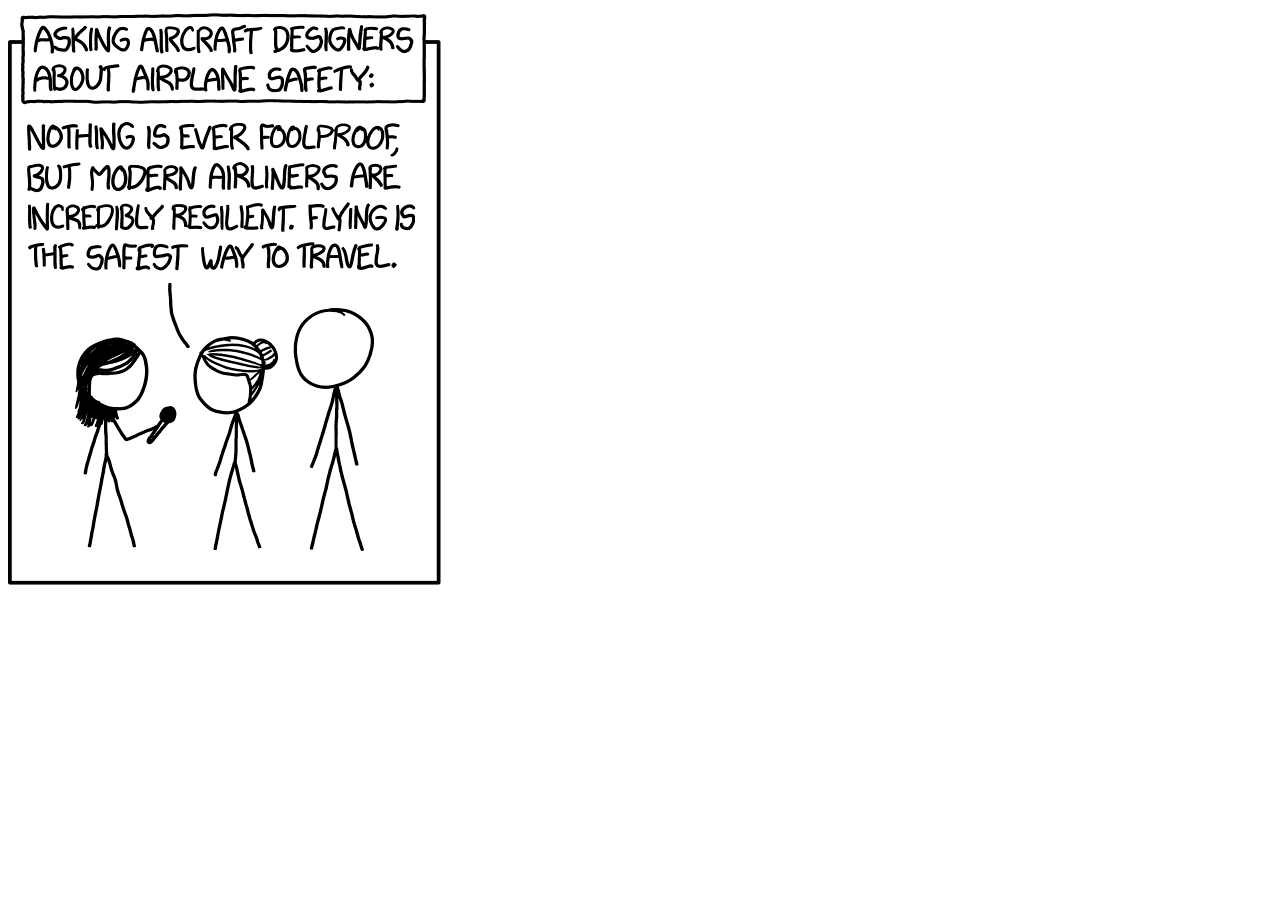
<file: responsive/index.html>
<!DOCTYPE HTML>

<html>

<head>
  <title>Software Development</title>
  <link rel="stylesheet" href="responsive.css"/>
  <meta charset="utf-8" />
</head>

<body>
  <div class="software"></div>
</body>
</html>
</file>
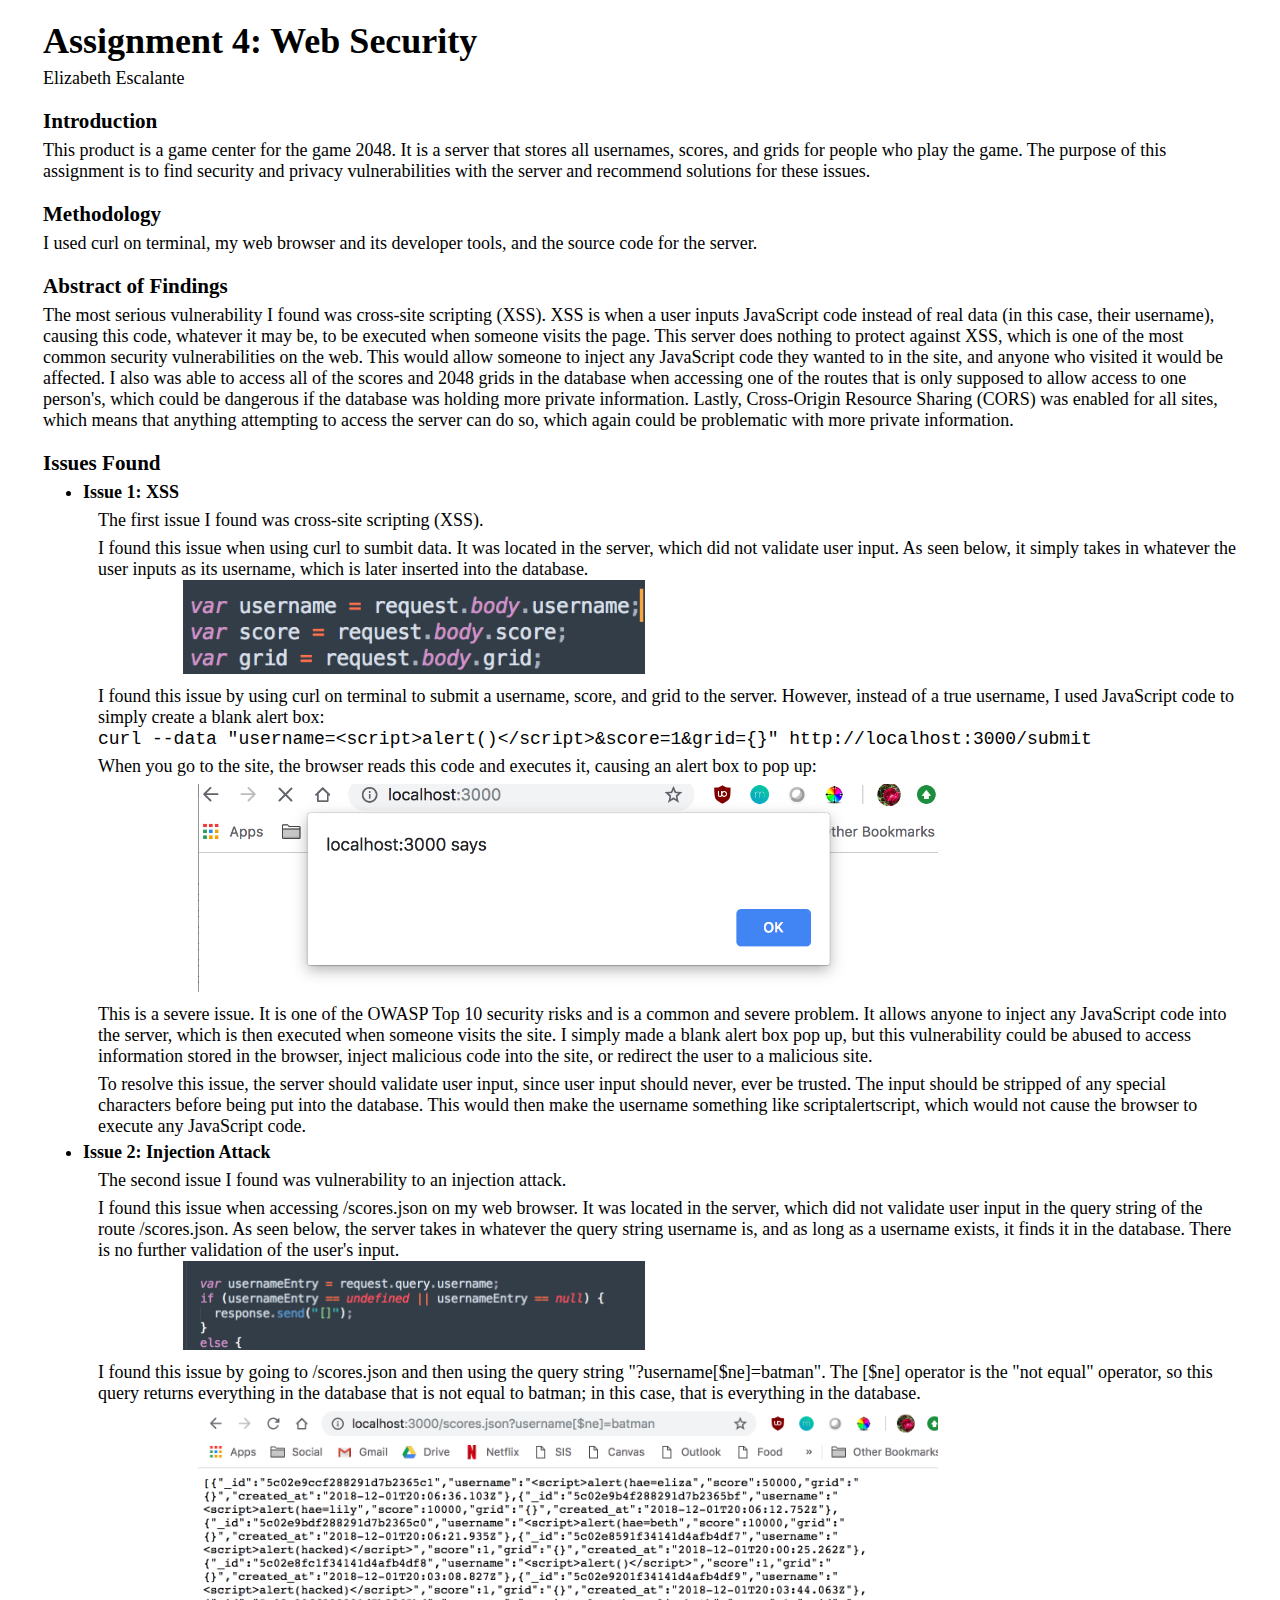
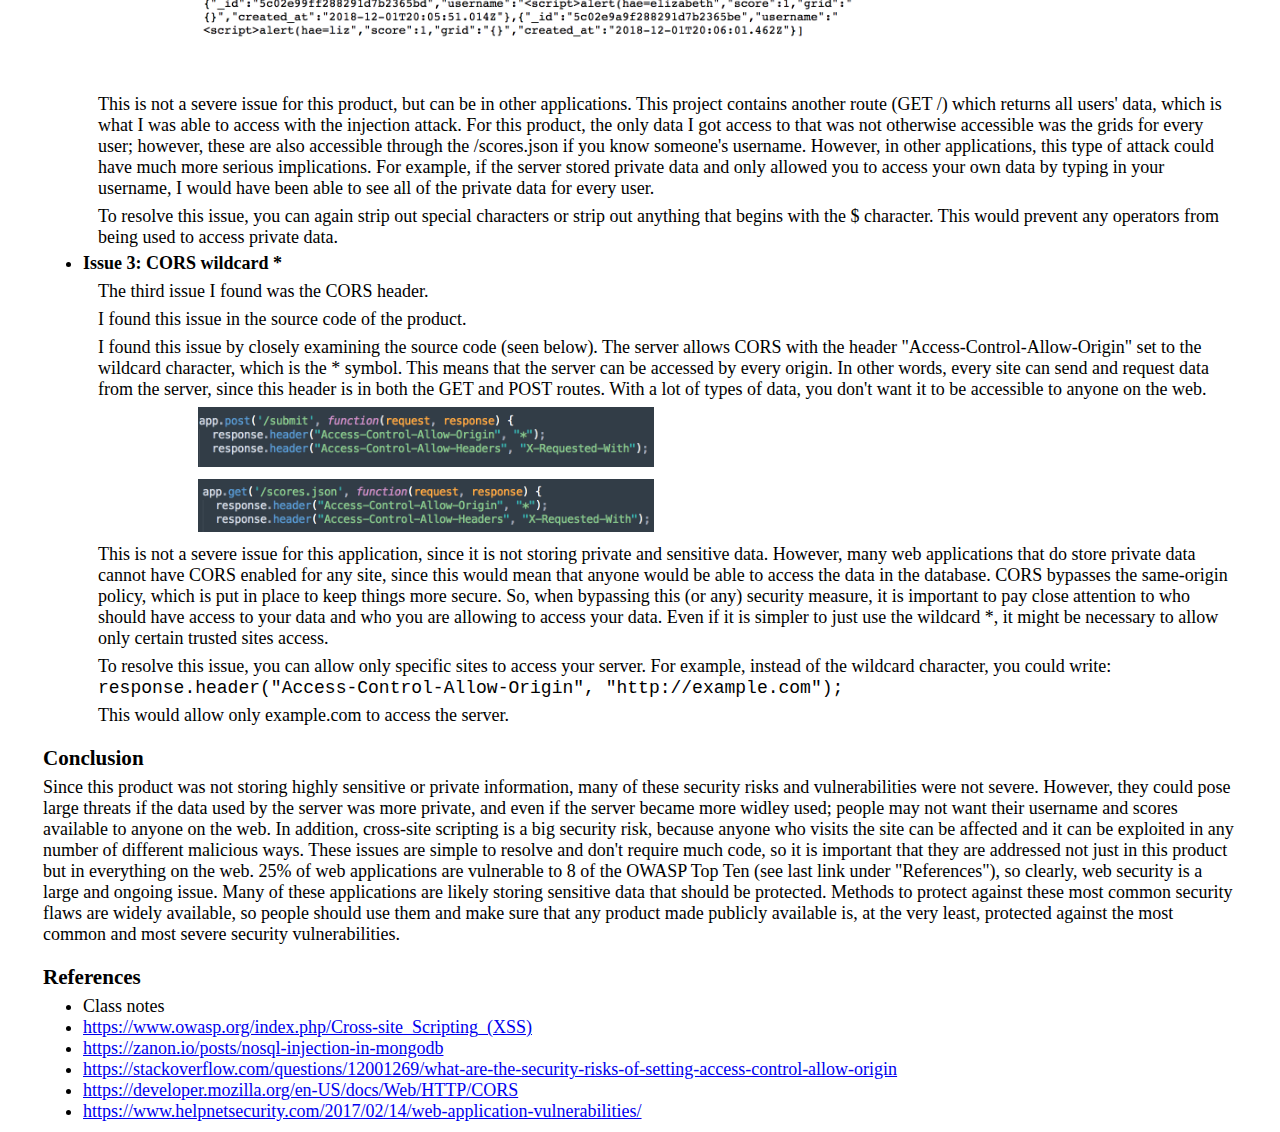
<file: security/index.html>
<!doctype HTML>

<html lang="en">

<head>
    <meta charset="utf-8">
    <title>Assignment 4</title>
    <link rel="stylesheet" href="style.css">
</head>

<body>
    <h1>Assignment 4: Web Security</h1>
    <p>Elizabeth Escalante</p>

    <h3>Introduction</h3>
        <p>This product is a game center for the game 2048. It is a server that stores all usernames, scores, and grids for people who play the game. The purpose of this assignment is to find security and privacy vulnerabilities with the server and recommend solutions for these issues.</p>

    <h3>Methodology</h3>
        <p>I used curl on terminal, my web browser and its developer tools, and the source code for the server.</p>

    <h3>Abstract of Findings</h3>
        <p>The most serious vulnerability I found was cross-site scripting (XSS). XSS is when a user inputs JavaScript code instead of real data (in this case, their username), causing this code, whatever it may be, to be executed when someone visits the page. This server does nothing to protect against XSS, which is one of the most common security vulnerabilities on the web. This would allow someone to inject any JavaScript code they wanted to in the site, and anyone who visited it would be affected. I also was able to access all of the scores and 2048 grids in the database when accessing one of the routes that is only supposed to allow access to one person's, which could be dangerous if the database was holding more private information. Lastly, Cross-Origin Resource Sharing (CORS) was enabled for all sites, which means that anything attempting to access the server can do so, which again could be problematic with more private information.</p>

    <h3>Issues Found</h3>
        <ul>
            <li>
                <div class=issue>Issue 1: XSS</div>
                <div>The first issue I found was cross-site scripting (XSS).</div>
                <div>I found this issue when using curl to sumbit data. It was located in the server, which did not validate user input. As seen below, it simply takes in whatever the user inputs as its username, which is later inserted into the database.</div>
                <img src="XSS-code.png" alt="image of XSS code">
                <div>I found this issue by using curl on terminal to submit a username, score, and grid to the server. However, instead of a true username, I used JavaScript code to simply create a blank alert box: </div>
                <code>curl --data "username=&lt;script>alert()&lt;/script>&score=1&grid={}" http://localhost:3000/submit</code> 
                <div>When you go to the site, the browser reads this code and executes it, causing an alert box to pop up:</div>
                <div><img class=big src="XSS.png" alt="image of XSS"></div>
                <div>This is a severe issue. It is one of the OWASP Top 10 security risks and is a common and severe problem. It allows anyone to inject any JavaScript code into the server, which is then executed when someone visits the site. I simply made a blank alert box pop up, but this vulnerability could be abused to access information stored in the browser, inject malicious code into the site, or redirect the user to a malicious site.</div>
                <div>To resolve this issue, the server should validate user input, since user input should never, ever be trusted. The input should be stripped of any special characters before being put into the database. This would then make the username something like scriptalertscript, which would not cause the browser to execute any JavaScript code.</div>
            </li>
            <li>
                <div class=issue>Issue 2: Injection Attack</div>
                <div>The second issue I found was vulnerability to an injection attack.</div>
                <div>I found this issue when accessing /scores.json on my web browser. It was located in the server, which did not validate user input in the query string of the route /scores.json. As seen below, the server takes in whatever the query string username is, and as long as a username exists, it finds it in the database. There is no further validation of the user's input.</div>
                <img src="injection-code.png" alt="image of injection code">
                <div>I found this issue by going to /scores.json and then using the query string "?username[$ne]=batman". The [$ne] operator is the "not equal" operator, so this query returns everything in the database that is not equal to batman; in this case, that is everything in the database.</div>
                <div><img class=big src="injection.png" alt="image of injection"></div>
                <div>This is not a severe issue for this product, but can be in other applications. This project contains another route (GET /) which returns all users' data, which is what I was able to access with the injection attack. For this product, the only data I got access to that was not otherwise accessible was the grids for every user; however, these are also accessible through the /scores.json if you know someone's username. However, in other applications, this type of attack could have much more serious implications. For example, if the server stored private data and only allowed you to access your own data by typing in your username, I would have been able to see all of the private data for every user.</div>
                <div>To resolve this issue, you can again strip out special characters or strip out anything that begins with the $ character. This would prevent any operators from being used to access private data.</div>
            </li>
            <li>
                <div class=issue>Issue 3: CORS wildcard *</div>
                <div>The third issue I found was the CORS header.</div>
                <div>I found this issue in the source code of the product.</div>
                <div>I found this issue by closely examining the source code (seen below). The server allows CORS with the header "Access-Control-Allow-Origin" set to the wildcard character, which is the * symbol. This means that the server can be accessed by every origin. In other words, every site can send and request data from the server, since this header is in both the GET and POST routes. With a lot of types of data, you don't want it to be accessible to anyone on the web.</div>
                <div><img src="cors1.png" alt="image of first header"></div>
                <div><img src="cors2.png" alt="image of second header"></div>
                <div>This is not a severe issue for this application, since it is not storing private and sensitive data. However, many web applications that do store private data cannot have CORS enabled for any site, since this would mean that anyone would be able to access the data in the database. CORS bypasses the same-origin policy, which is put in place to keep things more secure. So, when bypassing this (or any) security measure, it is important to pay close attention to who should have access to your data and who you are allowing to access your data. Even if it is simpler to just use the wildcard *, it might be necessary to allow only certain trusted sites access.</div>
                <div>To resolve this issue, you can allow only specific sites to access your server. For example, instead of the wildcard character, you could write:</div>
                <code>response.header("Access-Control-Allow-Origin", "http://example.com");</code>
                <div>This would allow only example.com to access the server.</div>
            </li>
        </ul>
   
   <h3>Conclusion</h3>
        <p>Since this product was not storing highly sensitive or private information, many of these security risks and vulnerabilities were not severe. However, they could pose large threats if the data used by the server was more private, and even if the server became more widley used; people may not want their username and scores available to anyone on the web. In addition, cross-site scripting is a big security risk, because anyone who visits the site can be affected and it can be exploited in any number of different malicious ways. These issues are simple to resolve and don't require much code, so it is important that they are addressed not just in this product but in everything on the web. 25% of web applications are vulnerable to 8 of the OWASP Top Ten (see last link under "References"), so clearly, web security is a large and ongoing issue. Many of these applications are likely storing sensitive data that should be protected. Methods to protect against these most common security flaws are widely available, so people should use them and make sure that any product made publicly available is, at the very least, protected against the most common and most severe security vulnerabilities.</p>

    <h3>References</h3>
        <ul>
            <li>Class notes</li>
            <li><a href="https://www.owasp.org/index.php/Cross-site_Scripting_(XSS)">https://www.owasp.org/index.php/Cross-site_Scripting_(XSS)</a></li>
            <li><a href="https://zanon.io/posts/nosql-injection-in-mongodb">https://zanon.io/posts/nosql-injection-in-mongodb</a></li>
            <li><a href="https://stackoverflow.com/questions/12001269/what-are-the-security-risks-of-setting-access-control-allow-origin">https://stackoverflow.com/questions/12001269/what-are-the-security-risks-of-setting-access-control-allow-origin</a></li>
            <li><a href="https://developer.mozilla.org/en-US/docs/Web/HTTP/CORS">https://developer.mozilla.org/en-US/docs/Web/HTTP/CORS</a></li>
            <li><a href="https://www.helpnetsecurity.com/2017/02/14/web-application-vulnerabilities/">https://www.helpnetsecurity.com/2017/02/14/web-application-vulnerabilities/</a></li>
        </ul>
</body>

</html>
</file>
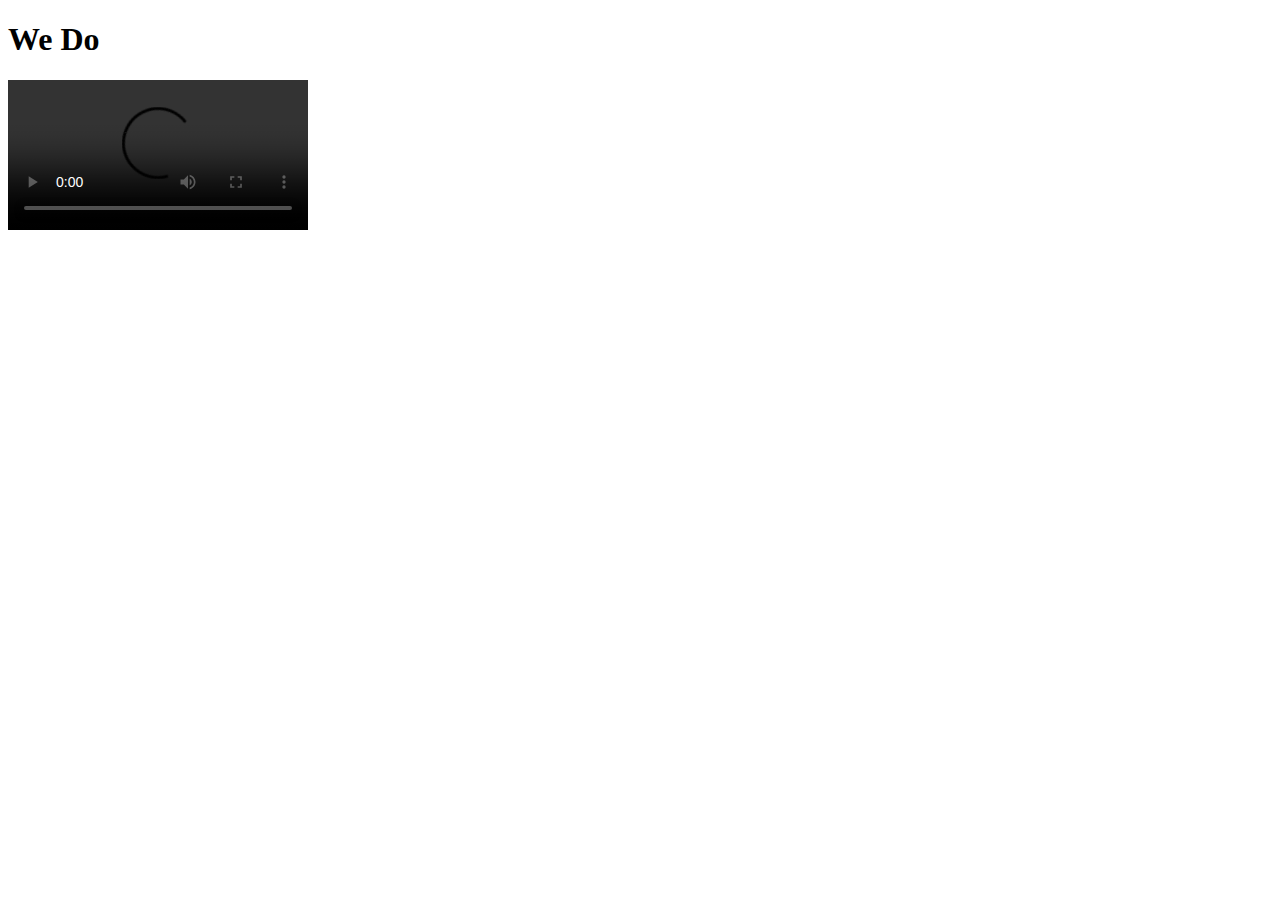
<file: wedo/index.html>
<!DOCTYPE html>
<html>
<head>
<meta charset="utf-8" />
<title>We Do</title>
<link rel="stylesheet" href="style.css" type="text/css" />
</head>

<body>

<h1 id="title">We Do</h1>

<video src="https://www.cs.tufts.edu/comp/20/wedo.mp4" id="wedo" controls></video>
<div id="lyrics"></div>

<script>
	// Complete this section and create a CSS file named style.css
</script>
</body>
</html>
</file>
<file: responsive/responsive.css>
/* first image */
.software {
	width:440px; 
	height:580px; 
	background:url("software.png") 0 0px;
}

@media only screen and (max-width: 1200px)
{
	/* second image */
	.software {
		width:420px; 
		height:580px; 
		background:url("software.png") -450px 0px;
	}
}

@media only screen and (max-width: 1000px)
{
	/* third image */
	.software {
		width:340px; 
		height:580px; 
		background:url("software.png") 340px 0px;
	}
}

@media only screen and (max-width: 800px)
{
	/* fourth image */
	.software {
		width:710px; 
		height:630px; 
		background:url("software.png") 0px -580px;
	}
}

@media only screen and (max-width: 600px)
{
	/* fifth image */
	.software {
		width:485px; 
		height:630px; 
		background:url("software.png") -720px -580px;
	}
}
</file>
<file: security/style.css>
body {
	font-family: "HelveticaNeue-Light";
	font-size: 18px;
	padding-left: 35px;
	padding-right: 35px;
}

h1 {
	margin-top: 20px;
	margin-bottom: 0px;
}

h3 {
	margin-top: 20px;
	margin-bottom: 6px;
}

p {
	margin-top: 6px;
	margin-bottom: 6px;
}

ul {
	margin-top: 6px;
	margin-bottom: 6px;
}

div {
	margin-left: 15px;
	margin-top: 7px;
}

img {
    margin-left: 100px;
	width: 40%;
	height: auto;
}

code {
	font-size: 18px;
	margin-left:15px;
}

.issue {
	margin-left: 0px;
	margin-top: 5px;
	font-weight: bold;
}

.code {
	font-family: "Courier New";
}

.big {
	width: 65%;
	height: auto;
}
</file>
<file: wedo/style.css>
COMP20 Lab 5: We Do

#lyrics {
	font-size: 20px;
	color: #002b72;
}
</file>
